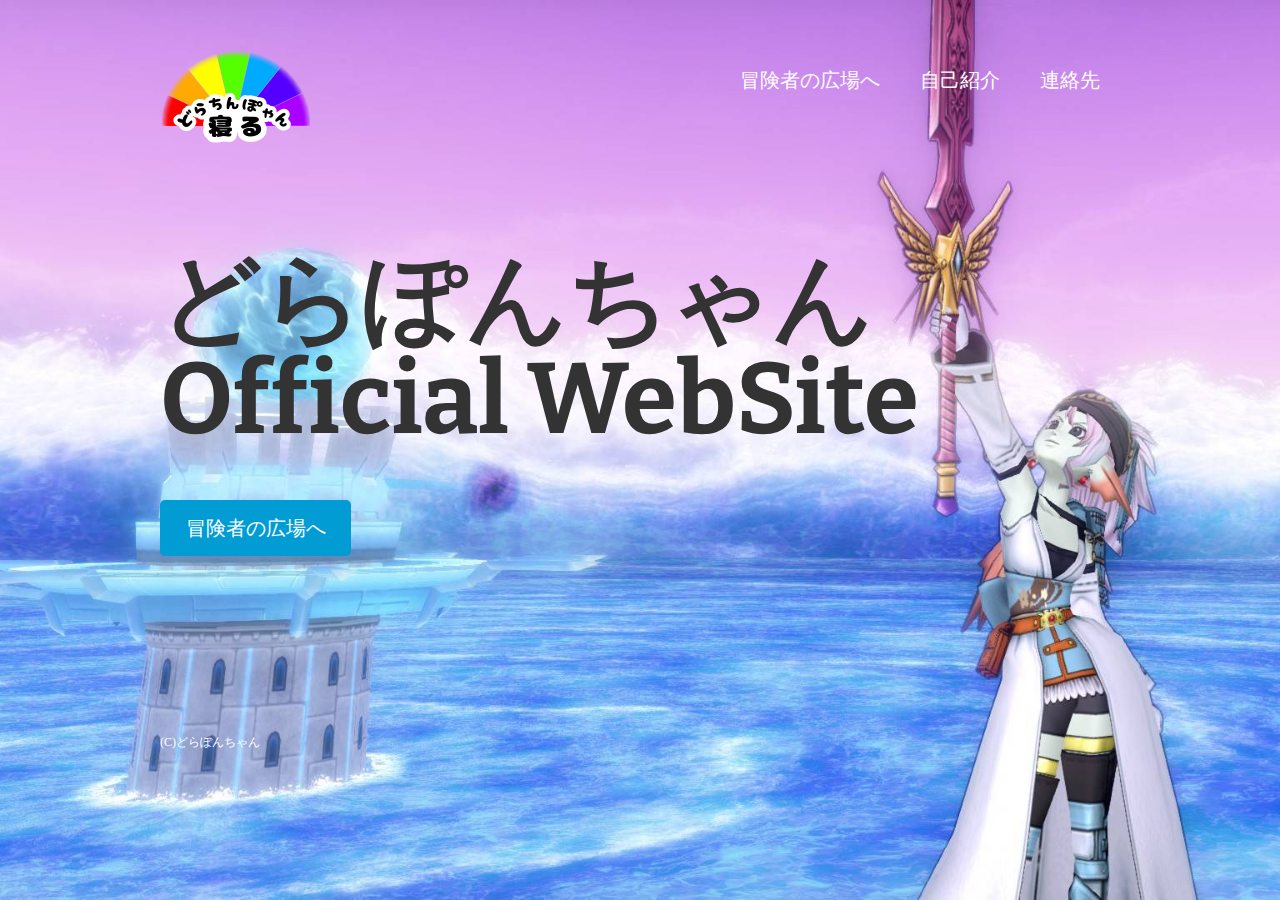
<file: index.html>
<!DOCTYPE html>
<html>
  <head>
    <meta charset="UTF-8" />
    <title>どらぽんちゃん　Official Website</title>
    <link
      href="https://fonts.googleapis.com/css2?family=Bitter:wght@400;700&display=swap"
      rel="stylesheet"
    />
    <link href="css/style.css" rel="stylesheet" />
  </head>
  <body id="index">
    <header>
      <div class="logo">
        <a href="index.html">
          <img src="images/logo.png" alt="DPT" />
        </a>
      </div>
      <nav>
        <ul class="global-nav">
          <li><a href="https://hiroba.dqx.jp/sc/">冒険者の広場へ</a></li>
          <li><a href="About.html">自己紹介</a></li>
          <li><a href="Contact.html">連絡先</a></li>
        </ul>
      </nav>
    </header>

    <div id="wrap">
      <div class="content">
        <h1>どらぽんちゃん Official WebSite</h1>
        <p class="btn">
          <a href="https://hiroba.dqx.jp/sc/">冒険者の広場へ</a>
        </p>
      </div>
    </div>
    <footer>
      <small>(C)どらぽんちゃん</small>
    </footer>
  </body>
</html>
</file>
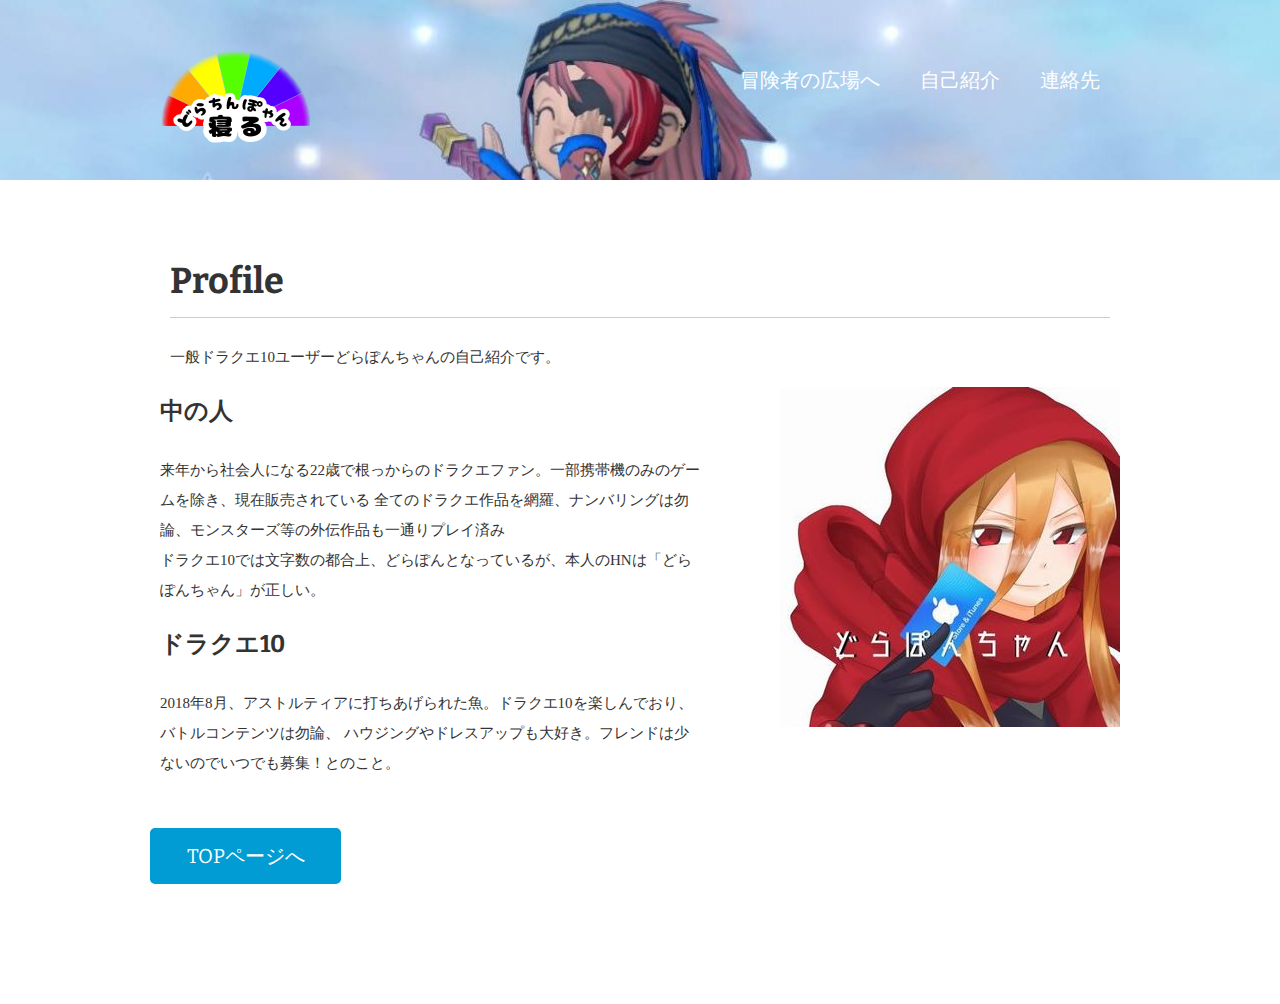
<file: about.html>
<!DOCTYPE html>
<html>
  <head>
    <meta charset="UTF-8" />
    <title>自己紹介|どらぽんちゃん</title>
    <link
      href="https://fonts.googleapis.com/css2?family=Bitter:wght@400;700&display=swap"
      rel="stylesheet"
    />
    <link href="css/style.css" rel="stylesheet" />
  </head>
  <body id="about">
    <header>
      <div class="logo">
        <a href="index.html">
          <img src="images/logo.png" alt="SNAPPERS" />
        </a>
      </div>
      <nav>
        <ul class="global-nav">
          <li><a href="https://hiroba.dqx.jp/sc/">冒険者の広場へ</a></li>
          <li><a href="About.html">自己紹介</a></li>
          <li><a href="Contact.html">連絡先</a></li>
        </ul>
      </nav>
    </header>

    <div id="wrap">
      <div class="content">
        <div class="main-center">
          　
          <h1>Profile</h1>
          <p>一般ドラクエ10ユーザーどらぽんちゃんの自己紹介です。</p>
        </div>
        <section class="profile clearfix">
          <div class="profile-txt">
            <h2 class="icon">中の人</h2>
            <p>
              来年から社会人になる22歳で根っからのドラクエファン。一部携帯機のみのゲームを除き、現在販売されている
              全てのドラクエ作品を網羅、ナンバリングは勿論、モンスターズ等の外伝作品も一通りプレイ済み<br />
              ドラクエ10では文字数の都合上、どらぽんとなっているが、本人のHNは「どらぽんちゃん」が正しい。
              <h2 class="icon">ドラクエ10</h2>
              2018年8月、アストルティアに打ちあげられた魚。ドラクエ10を楽しんでおり、バトルコンテンツは勿論、
              ハウジングやドレスアップも大好き。フレンドは少ないのでいつでも募集！とのこと。　　　　　
            </p>
          </div>
          <img
            src="images/about-profile.jpg"
            alt="profile画像"
            class="profile-image"
          />
        </section>
      </div>
      <p class="btn"><a href="index.html">TOPページへ</a></p>
    </div>
    <footer>
      <small>(C)どらぽんちゃん</small>
    </footer>
  </body>
</html>
</file>
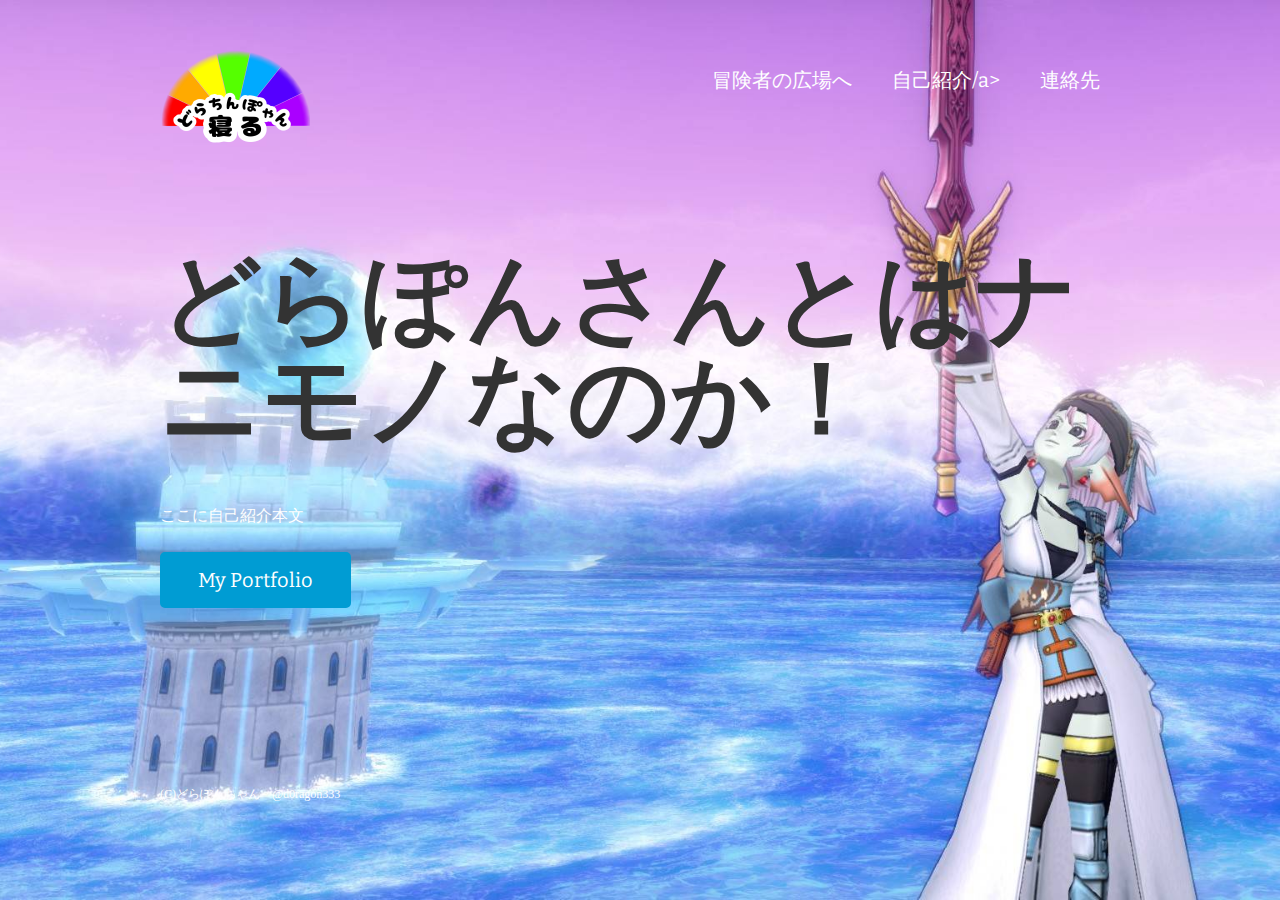
<file: common.html>
<!DOCTYPE html>
<html>
  <head>
    <meta charset="UTF-8" />
    <title>どらぽんちゃん　Official Website</title>
    <link
      href="https://fonts.googleapis.com/css2?family=Bitter:wght@400;700&display=swap"
      rel="stylesheet"
    />
    <link href="css/style.css" rel="stylesheet" />
  </head>
  <body id="index">
    <header>
      <div class="logo">
        <a href="index.html">
          <img src="images/logo.png" alt="SNAPPERS" />
        </a>
      </div>
      <nav>
        <ul class="global-nav">
          <li><a href="Portfolio.html">冒険者の広場へ</a></li>
          <li><a href="About.html">自己紹介/a></li>
          <li><a href="Contact.html">連絡先</a></li>
        </ul>
      </nav>
    </header>

    <div id="wrap">
      <div class="content">
        <h1>どらぽんさんとはナニモノなのか！</h1>
        <p>ここに自己紹介本文</p>
        <p class="btn"><a href="portfolio.html">My Portfolio</a></p>
      </div>
    </div>
    <footer>
      <small>(C)どらぽんちゃん　@d0ragon333</small>
    </footer>
  </body>
</html>
</file>
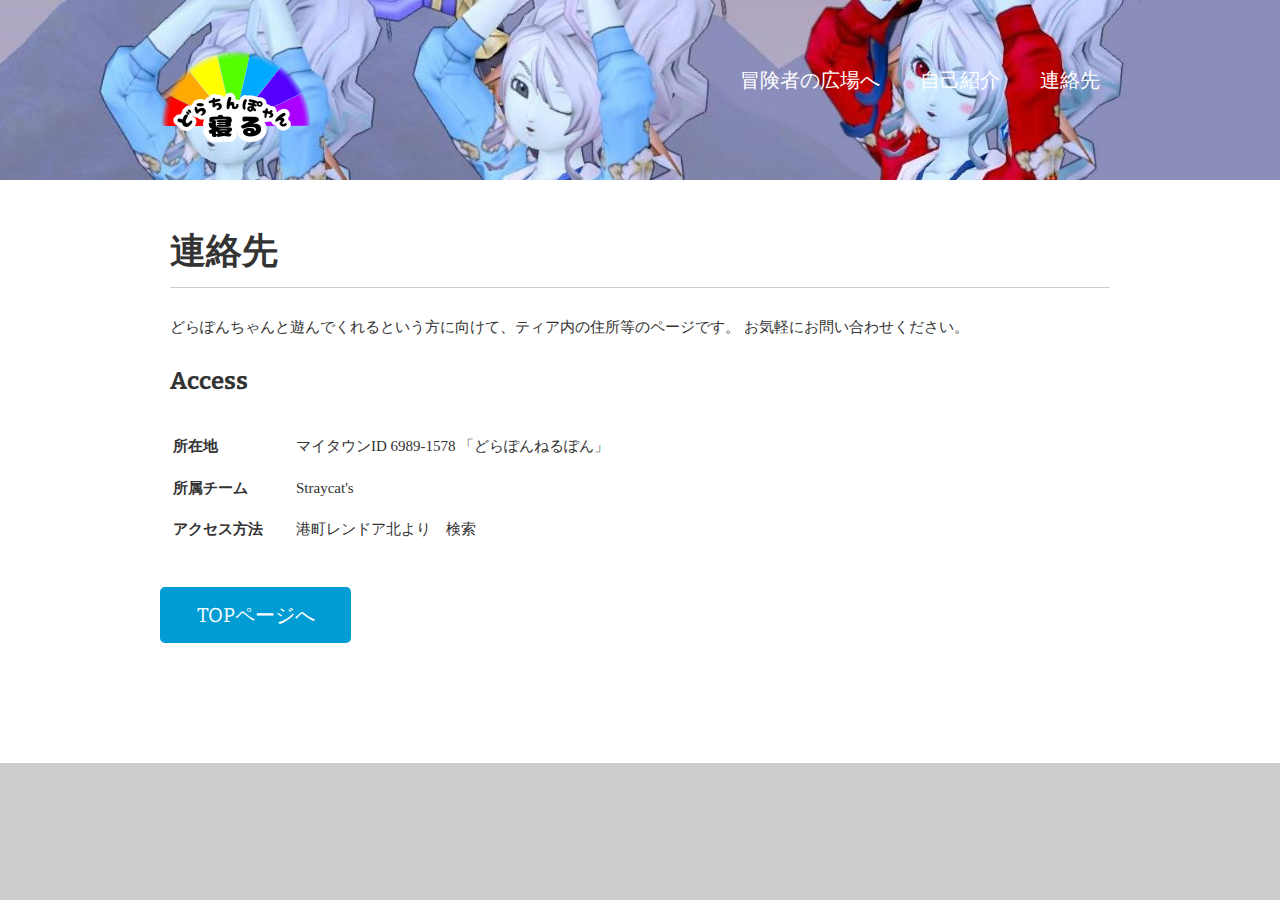
<file: contact.html>
<!DOCTYPE html>
<html>
  <head>
    <meta charset="UTF-8" />
    <title>連絡先|どらぽんちゃん</title>
    <link
      href="https://fonts.googleapis.com/css2?family=Bitter:wght@400;700&display=swap"
      rel="stylesheet"
    />
    <link href="css/style.css" rel="stylesheet" />
  </head>
  <body id="contact">
    <header>
      <div class="logo">
        <a href="index.html">
          <img src="images/logo.png" alt="SNAPPERS" />
        </a>
      </div>
      <nav>
        <ul class="global-nav">
          <li><a href="https://hiroba.dqx.jp/sc/">冒険者の広場へ</a></li>
          <li><a href="About.html">自己紹介</a></li>
          <li><a href="Contact.html">連絡先</a></li>
        </ul>
      </nav>
    </header>

    <div id="wrap">
      <div class="content">
        <div class="main-center">
          <h1>連絡先</h1>
          <p>
            どらぽんちゃんと遊んでくれるという方に向けて、ティア内の住所等のページです。
            お気軽にお問い合わせください。
          </p>
          <section class="access clearfix">
            <h2 class="icon">Access</h2>
            <table>
              <tr>
                <th>所在地</th>
                <td>マイタウンID 6989-1578 「どらぽんねるぽん」</td>
              </tr>
              <tr>
                <th>所属チーム</th>
                <td>Straycat's</td>
              </tr>
              <tr>
                <th>アクセス方法</th>
                <td>港町レンドア北より　検索</td>
              </tr>
            </table>
          </section>
        </div>
        <p class="btn"><a href="index.html">TOPページへ</a></p>
      </div>
    </div>
    <footer>
      <small>(C)どらぽんちゃん</small>
    </footer>
  </body>
</html>
</file>
<file: css/style.css>
@charset "utf-8";

body {
  margin: 0;
  padding: 0;
  background: #cccccc;
  color: #333333;
  font-size: 15px;
  line-height: 2;
}

p,
h1,
h2,
h3,
h4,
h5,
h6 {
  margin-top: 0;
}

img {
  vertical-align: bottom;
}

ul {
  margin: 0;
  padding: 0;
}

a {
  color: #3583aa;
  text-decoration: none;
}

a:visited {
  color: #788d98;
}

a:hover {
  text-decoration: underline;
}

header {
  width: 960px;
  height: 100px;
  margin: 0 auto;
}

.logo {
  float: left;
  margin-top: 50px;
}

.global-nav {
  float: right;
  margin-top: 60px;
}

.global-nav li {
  float: left;
  margin: 0 20px;
  font-size: 20px;
  list-style: none;
  font-family: "Bitter", serif;
}

.global-nav li a {
  color: #ffffff;
}

.global-nav li a:hover {
  border-bottom: 2px solid #ffffff;
  padding-bottom: 3px;
  text-decoration: none;
}

#wrap {
  clear: both;
  background-color: #ffffff;
  margin-top: 80px;
  padding: 35px 0;
}

.content {
  width: 960px;
  margin: 0 auto;
}

footer {
  text-align: center;
  color: #ffffff;
  padding: 20px 0;
}

footer small {
  font-size: 12px;
}

#index h1 {
  font-size: 100px;
  line-height: 1;
  color: #333333;
  font-family: "Bitter", serif;
  margin-bottom: 50px;
  border: none;
}

#index .content {
  margin-top: 150px;
}

#index p {
  font-size: 16px;
  color: #ffffff;
}

.btn a {
  background-color: #009cd3;
  color: #ffffff;
  font-size: 20px;
  font-family: "Bitter", serif;
  width: 185px;
  display: block;
  text-align: center;
  line-height: 50px;
  margin-top: 20px;
  border-radius: 5px;
  border: 3px solid #009cd3;
}
.btn a:hover {
  text-decoration: none;
  background-color: #ffffff;
  color: #009cd3;
}

#index footer {
  width: 960px;
  margin: 150px auto 0 auto;
  text-align: left;
  background-color: transparent;
}

#index {
  background-image: url(../images/bg-index.jpg);
  background-repeat: no-repeat;
  background-position: center center;
  background-attachment: fixed;
  background-size: cover;
}

#about {
  background-image: url(../images/bg-about.jpg);
  background-repeat: no-repeat;
  background-position: center top;
  background-attachment: fixed;
  background-size: 100% auto;
}

#contact {
  background-image: url(../images/bg-contact.jpg);
  background-repeat: no-repeat;
  background-position: center top;
  background-attachment: fixed;
  background-size: 100% auto;
}

.main-center {
  width: 940px;
  margin: 0 auto;
}

h1 {
  font-family: "Bitter", serif;
  font-size: 36px;
  border-bottom: 1px solid #cccccc;
}
h2 {
  font-family: "Bitter", serif;
  font-size: 24px;
}

#about .profile-txt {
  width: 540px;
  float: left;
}

#about .profile-txt span {
  font-weight: bold;
}

#about .profile-image {
  float: right;
}

.clearfix:after {
  content: "";
  display: block;
  clear: both;
}

section {
  margin-bottom: 35px;
}

#index #wrap {
  background-color: transparent;
  margin-top: 0;
  padding: 0;
}

footer {
  width: 1280px;
  margin: 0 auto 0 auto;
  text-align: left;
  background-color: #ffffff;
}

#about .btn a {
  margin-left: 150px;
}

#contact .access table {
  float: left;
}

#contact .access th,
#contact .access td {
  text-align: left;
  vertical-align: top;
  line-height: 2.5;
}

#contact .access td {
  padding-left: 30px;
}
</file>
